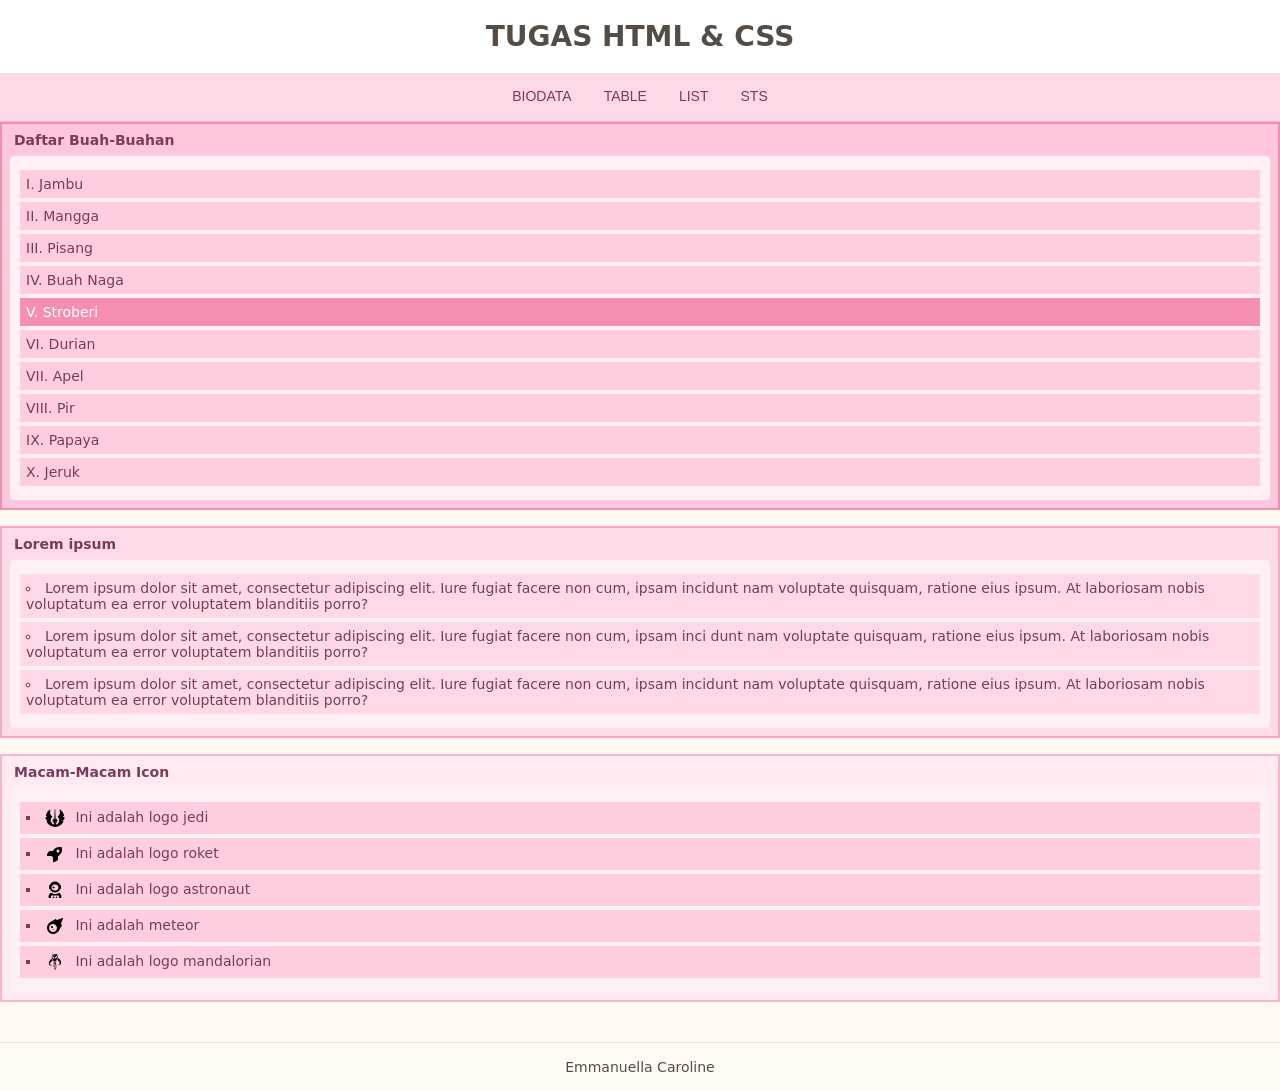
<file: list.html>
<!DOCTYPE html>
<html lang="id">
    <head>
        <title>Layout Website</title>
        <link rel="stylesheet" href="list.css">
    </head>
    <body>
        <!--Membuat Header-->
        <div class="header">
            <h1>TUGAS HTML & CSS</h1>
        </div>
        <!--Membuat Menu-->
        <div class="topnav">
                <a href="index.html">BIODATA</a>
                <a href="table.html">TABLE</a>
                <a href="list.html">LIST</a>
                <a href="sts.html">STS</a>
        </div>

   <!--Membuat Content List-->
   <main class="content">
   <section class="list-section">
   <h4>Daftar Buah-Buahan</h4>
    <ol class="buah">
       <li>Jambu</li>
       <li>Mangga</li>
       <li>Pisang</li>
       <li>Buah Naga</li>
       <li class="stroberi">Stroberi</li>
       <li>Durian</li>
       <li>Apel</li>
       <li>Pir</li>
       <li>Papaya</li>
       <li>Jeruk</li>
   </ol>
   </section>

   <section class="list-section">
   <h4>Lorem ipsum</h4>
    <ul class="lorem">
        <li>Lorem ipsum dolor sit amet, consectetur adipiscing elit. Iure fugiat facere non cum, ipsam incidunt nam voluptate quisquam, ratione eius ipsum. At laboriosam nobis voluptatum ea error voluptatem blanditiis porro?</li>
        <li>Lorem ipsum dolor sit amet, consectetur adipiscing elit. Iure fugiat facere non cum, ipsam inci dunt nam voluptate quisquam, ratione eius ipsum. At laboriosam nobis voluptatum ea error voluptatem blanditiis porro?</li>
        <li>Lorem ipsum dolor sit amet, consectetur adipiscing elit. Iure fugiat facere non cum, ipsam incidunt nam voluptate quisquam, ratione eius ipsum. At laboriosam nobis voluptatum ea error voluptatem blanditiis porro?</li>
   </ul>
   </section>

   <section class="list-section">
   <h4>Macam-Macam Icon</h4>
    <ul class="icon">
        <li>
            <svg xmlns="http://www.w3.org/2000/svg" viewBox="0 0 576 512" ><!--!Font Awesome Free v5.15.4 by @fontawesome - https://fontawesome.com License - https://fontawesome.com/license/free Copyright 2026 Fonticons, Inc.--><path d="M535.95308,352c-42.64069,94.17188-137.64086,160-247.9848,160q-6.39844,0-12.84377-.29688C171.15558,506.9375,81.26481,442.23438,40.01474,352H79.93668L21.3272,293.40625a264.82522,264.82522,0,0,1-5.10938-39.42187,273.6653,273.6653,0,0,1,.5-29.98438H63.93665L22.546,182.625A269.79782,269.79782,0,0,1,130.51489,20.54688a16.06393,16.06393,0,0,1,9.28127-3,16.36332,16.36332,0,0,1,13.5,7.25,16.02739,16.02739,0,0,1,1.625,15.09374,138.387,138.387,0,0,0-9.84376,51.26563c0,45.10937,21.04691,86.57813,57.71884,113.73437a16.29989,16.29989,0,0,1,1.20313,25.39063c-26.54692,23.98437-41.17194,56.5-41.17194,91.57813,0,60.03124,42.95319,110.28124,99.89079,121.92187l2.5-65.26563L238.062,397a8.33911,8.33911,0,0,1-10-.75,8.025,8.025,0,0,1-1.39063-9.9375l20.125-33.76562-42.06257-8.73438a7.9898,7.9898,0,0,1,0-15.65625l42.06257-8.71875-20.10941-33.73438a7.99122,7.99122,0,0,1,11.35939-10.71874L268.437,295.64062,279.95265,7.67188a7.97138,7.97138,0,0,1,8-7.67188h.04687a8.02064,8.02064,0,0,1,7.95314,7.70312L307.48394,295.625l30.39068-20.67188a8.08327,8.08327,0,0,1,10,.8125,7.99866,7.99866,0,0,1,1.39062,9.90626L329.12461,319.4375l42.07819,8.73438a7.99373,7.99373,0,0,1,0,15.65624l-42.07819,8.71876,20.1094,33.73437a7.97791,7.97791,0,0,1-1.32812,9.92187A8.25739,8.25739,0,0,1,337.87462,397L310.7027,378.53125l2.5,65.34375c48.48446-9.40625,87.57828-48.15625,97.31267-96.5A123.52652,123.52652,0,0,0,371.9528,230.29688a16.30634,16.30634,0,0,1,1.20313-25.42188c36.65631-27.17188,57.6876-68.60938,57.6876-113.73438a138.01689,138.01689,0,0,0-9.85939-51.3125,15.98132,15.98132,0,0,1,1.60937-15.09374,16.36914,16.36914,0,0,1,13.5-7.23438,16.02453,16.02453,0,0,1,9.25,2.98438A271.26947,271.26947,0,0,1,553.25,182.76562L511.99992,224h46.9532C559.3125,229.76562,560,235.45312,560,241.26562a270.092,270.092,0,0,1-5.125,51.85938L495.98427,352Z"/></svg> Ini adalah logo jedi
        </li>
        <li>
            <svg xmlns="http://www.w3.org/2000/svg" viewBox="0 0 640 640"><!--!Font Awesome Free v7.3.1 by @fontawesome - https://fontawesome.com License - https://fontawesome.com/license/free Copyright 2026 Fonticons, Inc.--><path d="M192 384L88.5 384C63.6 384 48.3 356.9 61.1 335.5L114 247.3C122.7 232.8 138.3 224 155.2 224L250.2 224C326.3 95.1 439.8 88.6 515.7 99.7C528.5 101.6 538.5 111.6 540.3 124.3C551.4 200.2 544.9 313.7 416 389.8L416 484.8C416 501.7 407.2 517.3 392.7 526L304.5 578.9C283.2 591.7 256 576.3 256 551.5L256 448C256 412.7 227.3 384 192 384L191.9 384zM464 224C464 197.5 442.5 176 416 176C389.5 176 368 197.5 368 224C368 250.5 389.5 272 416 272C442.5 272 464 250.5 464 224z"/></svg> Ini adalah logo roket

        </li>
        <li>
            <svg xmlns="http://www.w3.org/2000/svg" viewBox="0 0 640 640"><!--!Font Awesome Pro v7.3.1 by @fontawesome - https://fontawesome.com License - https://fontawesome.com/license (Commercial License) Copyright 2026 Fonticons, Inc.--><path d="M320 400C394.6 400 458.4 353.6 484 288L488 288C501.3 288 512 277.3 512 264L512 184C512 170.7 501.3 160 488 160L484 160C458.4 94.4 394.6 48 320 48C245.4 48 181.6 94.4 156 160L152 160C138.7 160 128 170.7 128 184L128 264C128 277.3 138.7 288 152 288L156 288C181.6 353.6 245.4 400 320 400zM304 144L336 144C389 144 432 187 432 240C432 293 389 336 336 336L304 336C251 336 208 293 208 240C208 187 251 144 304 144zM112 548.6C112 563.7 124.3 576 139.4 576L192 576L192 528C192 510.3 206.3 496 224 496L416 496C433.7 496 448 510.3 448 528L448 576L500.6 576C515.7 576 528 563.7 528 548.6C528 488.8 496.1 436.4 448.4 407.6C412 433.1 367.8 448 320 448C272.2 448 228 433.1 191.6 407.6C143.9 436.4 112 488.8 112 548.6zM279.3 205.5C278.4 202.2 275.4 200 272 200C268.6 200 265.6 202.2 264.7 205.5L258.7 226.7L237.5 232.7C234.2 233.6 232 236.6 232 240C232 243.4 234.2 246.4 237.5 247.3L258.7 253.3L264.7 274.5C265.6 277.8 268.6 280 272 280C275.4 280 278.4 277.8 279.3 274.5L285.3 253.3L306.5 247.3C309.8 246.4 312 243.4 312 240C312 236.6 309.8 233.6 306.5 232.7L285.3 226.7L279.3 205.5zM248 552L248 576L296 576L296 552C296 538.7 285.3 528 272 528C258.7 528 248 538.7 248 552zM368 528C354.7 528 344 538.7 344 552L344 576L392 576L392 552C392 538.7 381.3 528 368 528z"/></svg> Ini adalah logo astronaut
        </li>
        <li>
            <svg xmlns="http://www.w3.org/2000/svg" viewBox="0 0 640 640"><!--!Font Awesome Free v7.3.1 by @fontawesome - https://fontawesome.com License - https://fontawesome.com/license/free Copyright 2026 Fonticons, Inc.--><path d="M557.7 64.9L363.5 139.6L365.8 110.3C366.8 97.5 353 88.8 341.8 95.2L165.3 197.4C102.6 233.7 64 300.6 64 373C64 485.1 154.9 576 267 576C339.4 576 406.3 537.4 442.6 474.7L544.8 298.3C551.3 287.2 542.6 273.3 529.7 274.3L500.4 276.6L575.1 82.4C575.7 80.9 576 79.2 576 77.6C576 70.1 570 64.1 562.5 64.1C560.8 64.1 559.2 64.4 557.7 65zM256 256C326.7 256 384 313.3 384 384C384 454.7 326.7 512 256 512C185.3 512 128 454.7 128 384C128 313.3 185.3 256 256 256zM256 352C256 334.3 241.7 320 224 320C206.3 320 192 334.3 192 352C192 369.7 206.3 384 224 384C241.7 384 256 369.7 256 352zM272 448C280.8 448 288 440.8 288 432C288 423.2 280.8 416 272 416C263.2 416 256 423.2 256 432C256 440.8 263.2 448 272 448z"/></svg> Ini adalah meteor
        </li>
        <li>
            <svg xmlns="http://www.w3.org/2000/svg" viewBox="0 0 640 640"><!--!Font Awesome Free v7.3.1 by @fontawesome - https://fontawesome.com License - https://fontawesome.com/license/free Copyright 2026 Fonticons, Inc.--><path d="M328.6 575.9C327.6 572.6 326.9 560.1 327.2 551.3C327.8 535.4 328.2 526.6 328.6 522.5C329.2 516.3 331.5 501.8 331.9 501.1C332.5 500.1 332.3 473.2 331.7 468C331.4 465.4 331.1 456.1 331 447.3C330.9 430.8 330.5 427.2 328.3 422.5C327.2 420.2 327.1 418.7 327.3 411.1C327.5 406.9 327.4 402.6 327 398.4C325 385.4 323.5 370.7 323.8 364.5C324.1 358.3 324.2 357.4 325.9 354.8C329 350.1 332.4 340.8 334.5 331.5C336.8 321.6 338.4 314.3 339.1 310.8C340.2 305.7 341.7 300.7 343.5 295.7C345.8 289.5 346 280.3 343.9 280.3C343.6 280.3 342.5 281.5 341.5 283C340.5 284.5 336.7 287.8 333.2 290.4C324.8 296.5 321.5 299.8 320.5 303C319.5 306.2 319.5 310.2 320.3 310.8C320.6 311 321.6 313.2 322.4 315.7C324 320.7 324.3 326 323.1 331.1C322.7 332.9 322.1 336.6 321.6 339.3C321.1 342 320.6 345.8 320.3 347.5C320.1 349 319.6 350.5 318.8 351.8C317.8 352.8 317.7 352.7 316.7 351.3C316 349.8 315.5 348.2 315.3 346.6C315.1 344.9 313.7 339.5 312.2 334.7C308.9 323.8 308.7 318.5 311.2 313.7C312 312.3 312.6 310.7 312.9 309.1C312.9 306.7 310.7 303.8 305.5 299.2C298.5 293 296.9 291.3 295.3 287.9C293.6 284.3 292.2 283.8 290.8 286.4C289 289.4 288.2 295.5 287.8 308.4L287.5 320.6L289.5 322.8C292.7 326.5 301.6 339.3 303.3 342.6C306.7 349.3 307.6 354.3 307.7 366.2C307.8 378.1 308.7 389 309.7 390.9C310.1 391.6 310.2 392.3 310 392.4C309.8 392.5 310.4 394.5 311.3 396.7C312.3 399.6 313 402.6 313.4 405.7C313.8 409.2 314.3 412.7 315.1 416.1C317.3 425.7 317.9 430.2 317.5 436.2C317.3 439.5 317 447.3 316.8 453.5C315.5 495.3 315 511.5 314.8 514.7C314.7 516.7 314.4 526.2 314.2 535.8C313.8 552.1 312.9 563.2 311.8 564.4C311.2 565.1 303.7 559.5 299.3 554.9C295.5 551 295.3 550.1 296.5 545C297.2 542 298.8 526.7 299.8 512.4C300.2 507.6 300.6 501.9 300.8 499.7C301.6 490.3 302.5 479.4 303.4 464.9C304 456.4 304.7 448.5 305.1 447.2C305.5 445.9 306 437.3 306.2 428.1L306.6 411.3L304.3 407C302.6 403.7 299.4 400.1 291.1 391.7C285.1 385.6 279.3 379.4 278.2 377.9L276.2 375.1L277 364.2C278.1 348.5 278.1 315.6 277 305.1L276.1 296.4L272.8 291.9C266.9 283.8 267 284.2 266.6 258.6C266.5 252.5 266.2 247.1 266 246.5C265.2 244.6 263 243.8 257.5 243.5C248.6 242.9 246.5 241.6 233.7 228.9C227.5 222.9 221.4 216.9 219.9 215.7C217.1 213.3 217.1 213.7 219.3 206.1L220.7 201.5L219 198.5C218.2 197.1 217.4 195.7 216.4 194.4C215.1 192.9 210.9 183.5 210.4 180.9C210.2 180.2 210.2 179.5 210.3 178.8C210.4 178.1 210.8 177.5 211.2 177C213.4 174.1 214.6 171.3 215.7 166.3C218 155.1 223.4 140.2 226.3 137.1C229.5 133.6 234 136.1 235.7 142.1C237 146.9 237.1 151.9 235.8 160.7C235.3 164.4 234.9 168.1 234.8 171.8C234.8 175.8 235 176.5 237.1 179.2C240.4 183.6 244.8 186.6 252.3 189.7C254 190.4 255.6 191.4 257 192.5C268.2 203.2 275.6 208.7 279.9 209.4C285.1 210.2 287.9 213.9 289.9 222.8C291.2 228.5 293.9 233.9 295.4 233.9C296.6 233.7 297.7 233.2 298.7 232.5C300.7 231.3 300.9 230.8 300.9 228.3C300.6 222.3 300 216.4 298.9 210.5C298.5 208.8 298.1 206.4 298 205.1C297.9 203.8 297.4 201.3 297 199.4C294.4 188.2 293.4 183.9 292.9 183.4C291.3 181.4 288.8 173.2 288 167.5C286.4 156.4 284 153.3 275.1 150.1C270.2 148.3 265.7 145.6 261.8 142.2C260.6 141.2 257.8 139 255.4 137.1C253 135.2 251 133.6 250.8 133.3C250 132.6 249.1 131.9 248.1 131.3C241.9 127.1 239.3 124.3 236.8 119.3L234.4 114.3C234.3 105.6 234.1 97 234 88.3L240.9 81.7C244.9 77.9 249.4 74.3 251.5 73.3C254.8 71.6 255.9 71.4 262.9 71.3C271.4 71.1 273 71.3 274.6 72.9C276.2 74.5 276 79.3 274.3 81.4C273.7 82.1 273.2 82.9 273 83.7C273 84.3 270.4 88.6 267.6 92.7C266.5 94.9 265.7 97.2 265.2 99.5C285.6 112.9 286.8 103.3 279.3 128.5L290.7 131C293.8 122.3 297.2 113.7 299.3 104.8C299.6 97.2 287.3 100.6 283.9 96.1C281.6 90.2 287 81.9 290 76.9C291.6 74.6 296.6 72.2 298.8 72.8C299.7 73 303 72.4 306.2 71.5C308.7 70.7 311.2 70.2 313.7 69.8C315.7 69.6 317.8 69.1 319.7 68.5C323.4 67.4 324.2 67.3 326 68.1C327.9 68.7 329.8 69.2 331.8 69.5C333.9 69.8 335.9 70.4 337.8 71.4C339.4 72.3 341.1 73.1 342.8 73.6C345.3 74.3 345.8 74.2 349.8 71.9L354 69.4L364.7 69C375.1 68.6 375.5 68.5 380 66.3L384.5 64L387 65.4C388.8 66.4 390.1 68.1 391.9 71.4C394.3 75.9 394.3 76 393.3 78.8C392.4 81.2 392.4 82.1 393.2 85.2C393.7 87.2 394.4 89.2 395.3 91.1C395.9 92.4 396.4 93.7 396.6 95.1C396.9 99.4 396.6 100.4 394.2 102C392 103.5 387.2 109.9 387.2 111.3C387 112.3 386.6 113.3 386.1 114.3C381.1 125.8 379.3 127.9 371.8 131.3C362.6 135.5 359.5 136.5 355.6 136.5C352.5 136.5 351.6 136.7 351.1 137.8C349.9 139.2 348.6 140.5 347 141.5C345.2 142.7 343.7 144.4 342.6 146.3C342.1 147.5 341.2 148.5 340.1 149.2C339.2 149.6 338.3 150.2 337.6 150.9C335.4 152.8 333 154.6 330.6 156.3C327.3 158.6 323.7 161.3 322.7 162.3C322 163 321.2 163.6 320.3 164C319.5 164.4 318.7 164.9 318.2 165.6C316.9 167 316.7 167.7 317.1 170.2C317.4 172.2 317.9 174.2 318.5 176.1C319.8 179.9 319.8 184 318.5 186.7C317.2 189.4 317.6 193.4 319.9 196.3C321.9 198.9 322.1 200.9 320.6 205.1C319.8 208 319.5 211 319.5 214C319.5 218.9 319.7 220.3 321 222.4C322.3 224.5 322.8 224.9 324.2 224.7C326.2 224.5 326.5 223.6 328.9 212.6C331.1 202.6 332.6 200.7 342.7 195.5C345.6 194 350.2 191.5 352.7 190.1C355.2 188.7 359.5 186.4 362.1 185.2C368 182.6 373.3 178.6 377.3 173.5C384.4 164.7 387.3 157.3 390.1 140.2C390.5 137.4 391.4 134.8 393 132.5C394.4 130.3 395.4 127.8 395.9 125.2C396.9 119.9 398.8 116.1 401.5 113.7C406.2 109.5 407.5 112.6 406.1 124.6C405.6 128.5 405 134.9 404.7 139L404.1 146.4C407.1 149.1 410 151.9 413 154.6L413.1 163C413.2 167.6 413.6 172.5 414 173.9L414.8 176.4L408.4 182.7C399.9 191 395.5 196.6 391.6 204.3C389.8 207.8 387.9 211.4 387.2 212.3C385 215.4 380.7 225.3 378.4 232.6L376.1 239.8L369.1 246.3C365.3 249.9 361.1 253.5 359.9 254.5C356.9 256.8 355.6 259.6 355.6 264.5C355.5 267 356 269.5 357.2 271.8C358 273.4 358.7 275 359.3 276.6C359.6 277.6 360.2 278.6 360.9 279.5C362.3 281.1 362.8 295.6 361.7 302.7C361 307.2 358.1 314.7 357 314.7C355.2 314.7 352.9 324 351.9 335.4C351.7 337.4 351.3 341.3 350.9 344.1C350.5 346.9 349.9 354.1 349.5 360.1C348.7 372.3 349.3 378.9 351.5 383.3C354.9 390 352 396 340.5 406.1L336.5 409.6L336.6 414.8C336.7 417.8 337 420.8 337.7 423.7C342.3 439.7 342.4 440.6 342.1 460.8C341.6 487.2 341.8 501.1 342.7 505C343.2 507.3 343.6 509.6 343.8 512C344 514 344.5 517.3 344.9 519.4C345.4 521.7 345.7 530.4 345.7 542.1L345.7 561.2L343.9 563.8C341.2 567.7 328.8 577.3 328.4 576.1L328.5 576.1zM358.1 530.8C357.9 530.5 357.8 523.9 357.8 516.2C357.8 502.1 356.9 488.7 355.5 481.8C355.1 479.8 354.7 472.1 354.6 464.7C354.4 452.8 353.2 440.3 352 438.3C351.3 437.2 349 420.6 349 417C349 412.8 350 411 354.3 407.9C358.6 404.8 359.2 404.8 359.8 407.2C360.1 408.3 361.2 412.8 362.4 417.2C366.3 432.3 366.5 433.5 366.4 438.9C366.3 444.7 366.3 445 364.7 456.6C363.7 463.7 363.5 469 363.7 485C363.9 504.4 363.1 520.7 361.7 526.3C361 529.1 358.9 531.8 358.3 530.7L358.2 530.7zM287.1 493.2C286.3 489.6 285.8 486 285.4 482.4C285 478.8 284.4 475.2 283.7 471.6C283.2 469.5 282.8 467.3 282.7 465.1C282.4 461.9 281.8 457.6 281.4 455.6C280.4 450.8 278.1 436.2 278 434.5C278 433.8 277.7 430.5 277.3 427.1C276.6 420.9 276.5 399.4 277.1 398.8C278.1 397.8 283.7 401.6 288.4 406.2L293.7 411.5L293.3 418C293.1 421.6 292.7 428.2 292.5 432.8C292 446.1 291.8 441.5 290.9 461.2C290.1 478.6 289 492.5 288.3 493.2C288.2 493.3 288.1 493.3 288.1 493.4C288.1 493.5 287.9 493.4 287.8 493.4C287.7 493.4 287.6 493.4 287.5 493.3C287.4 493.2 287.4 493.2 287.3 493.1L287.3 493.1zM200 226.6C221.1 239.4 217.8 240.8 228.5 244.3C241.5 248.6 247.4 251.4 251.7 261.2C208 297.3 182.7 319.1 175 332.1C144 384.1 169 433.7 237.8 419.3C223.6 448.5 159.8 447.9 139.1 414.4C114.4 374.4 117 296.1 200.1 226.7L200.1 226.7zM410.8 405.6C467.5 412.5 493.1 367.9 457.3 316.4C457.3 316.4 430.4 287.1 393 248.4C396 232.9 402.5 216.3 423.6 194.6C512.8 258.1 515.6 336.2 516.1 344C520.4 414.6 437.4 435.2 410.8 405.7L410.8 405.7z"/></svg> Ini adalah logo mandalorian
        </li>
    </ul>
   </section>
   </main>

   <!--Membuat Footer-->
   <footer class="footer">
       <p>Emmanuella Caroline</p>
   </footer>

    </body>
</html>
</file>
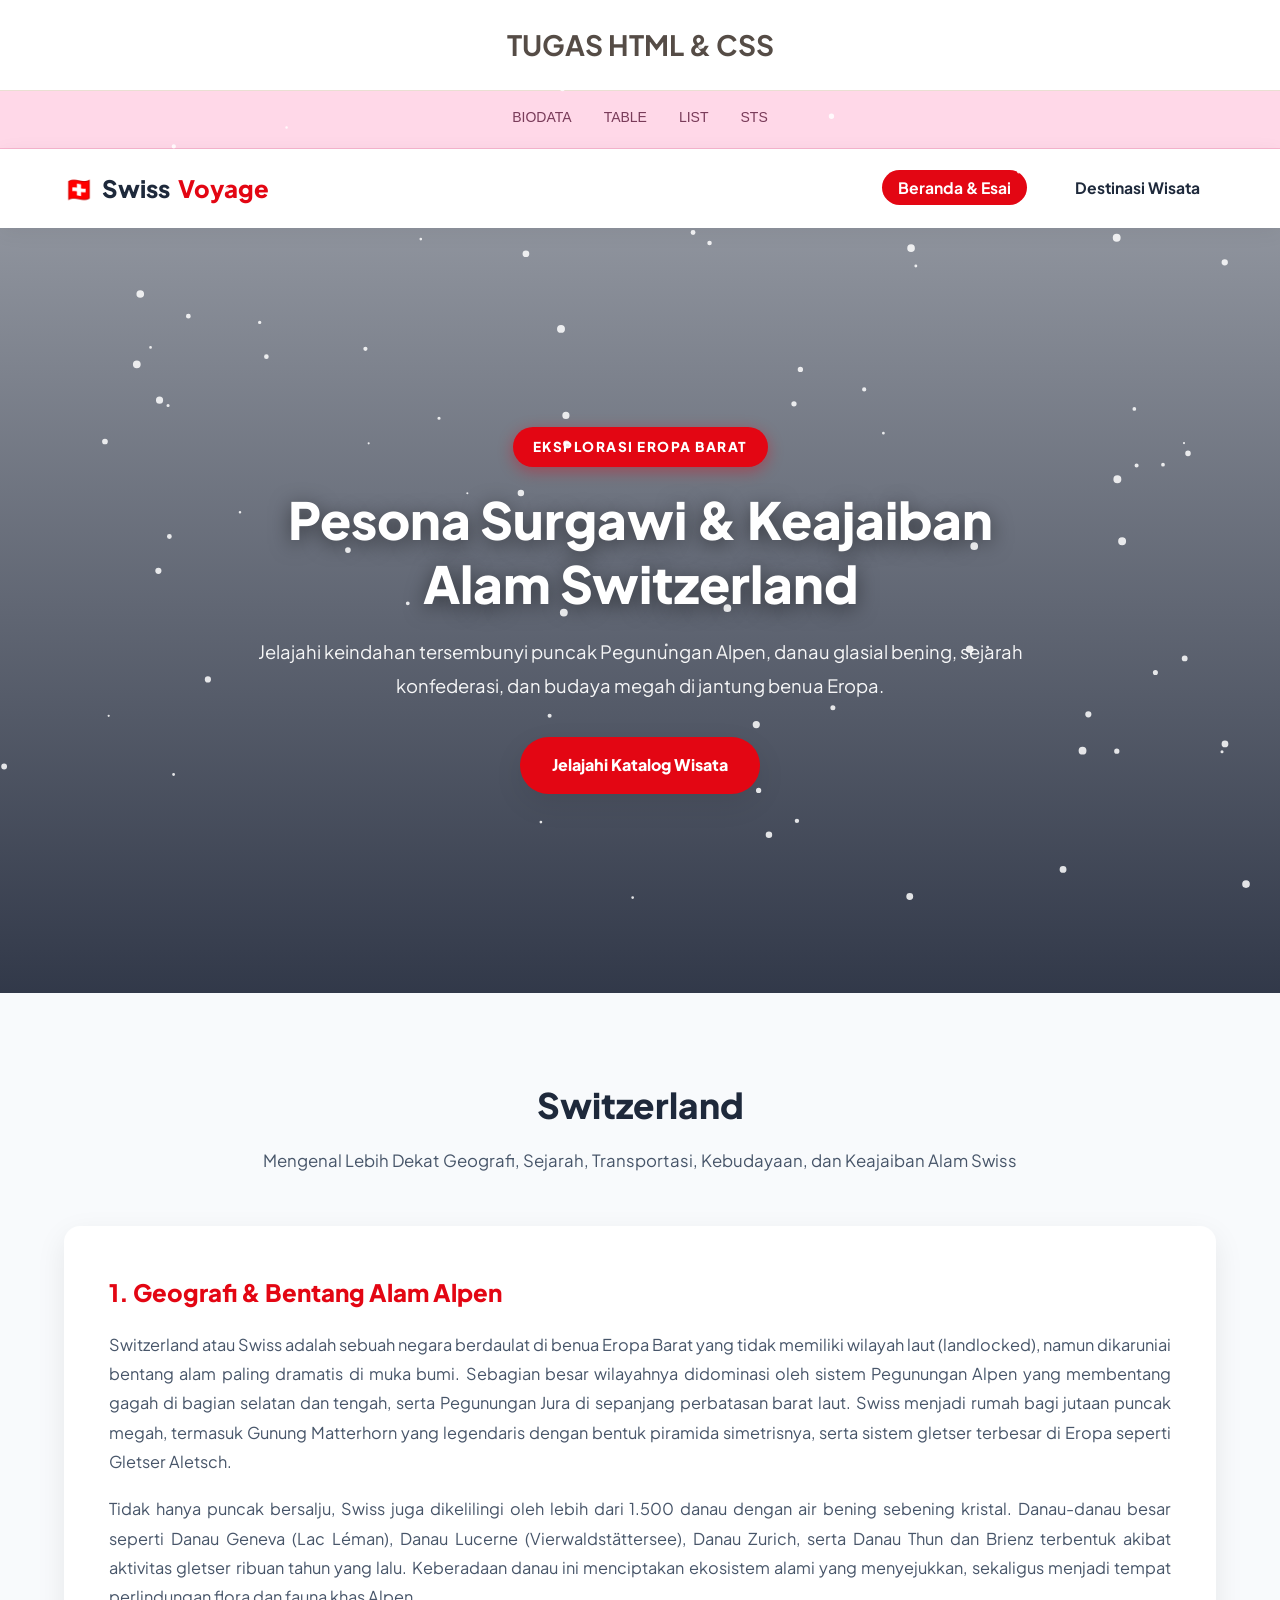
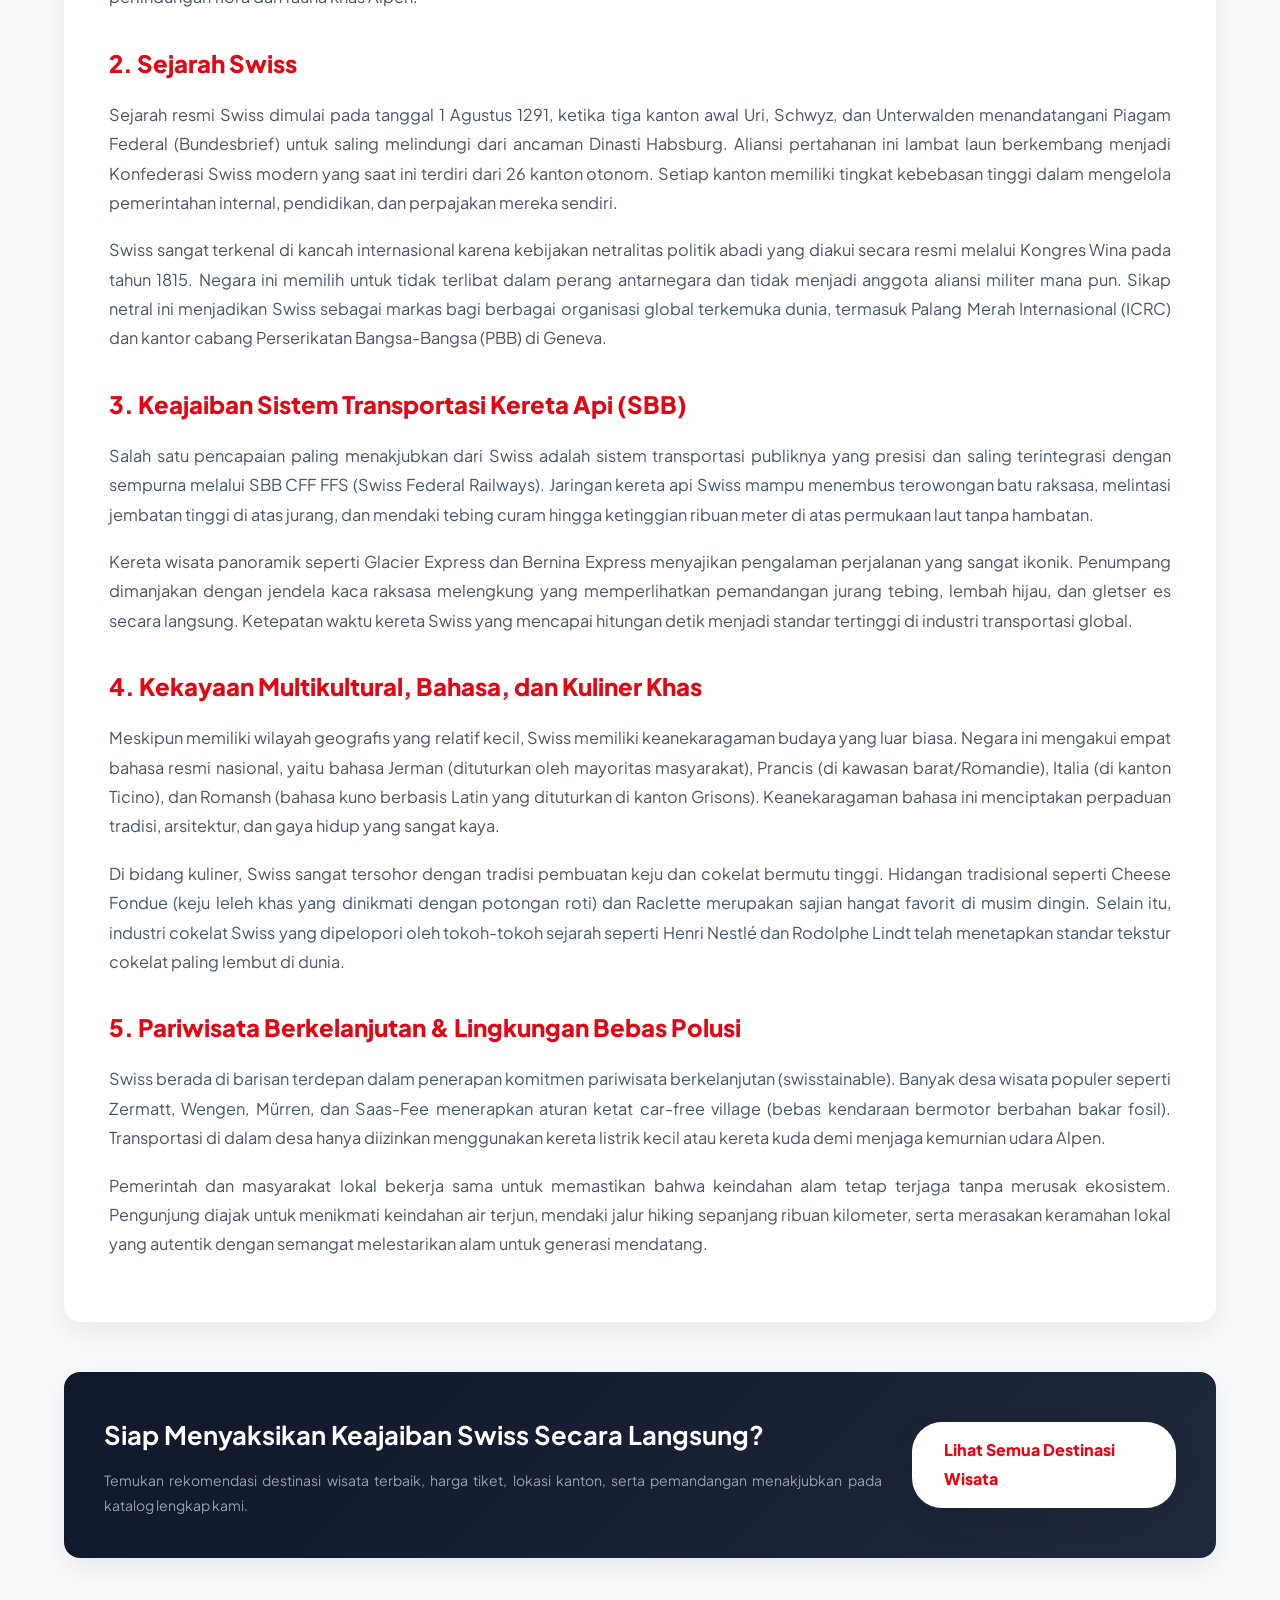
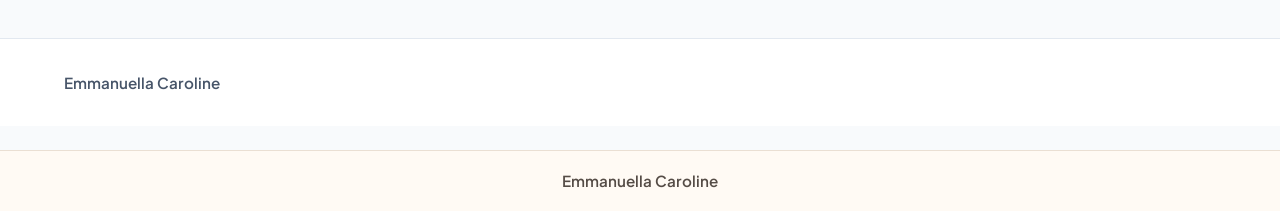
<file: sts.html>
<!DOCTYPE html>
<html lang="en">
    <link rel="stylesheet" href="sts.css">
        <meta charset="UTF-8">
    <meta name="viewport" content="width=device-width, initial-scale=1.0">
    <title>SwissVoyage - Pesona & Eksplorasi Switzerland</title>
    <link href="https://fonts.googleapis.com/css2?family=Plus+Jakarta+Sans:wght@400;600;700;800&display=swap" rel="stylesheet">
</head>
    <body>
        <!--Membuat Header-->
        <div class="header">
            <h1>TUGAS HTML & CSS</h1>
        </div>
        <!--Membuat Menu-->
        <div class="topnav">
                <a href="index.html">BIODATA</a>
                <a href="table.html">TABLE</a>
                <a href="list.html">LIST</a>
                <a href="sts.html">STS</a>
        </div>
    <body>
<body>

    <canvas id="snowCanvas"></canvas>

    <nav class="navbar">
        <div class="nav-container">
            <a href="index.html" class="logo">
                <span class="flag">🇨🇭</span> Swiss<span>Voyage</span>
            </a>
            <ul class="nav-links">
                <li><a href="sts_92_12.html" class="active">Beranda & Esai</a></li>
                <li><a href="destinasi.html">Destinasi Wisata</a></li>
            </ul>
        </div>
    </nav>

    <header class="hero">
        <div class="hero-overlay"></div>
        <div class="hero-content">
            <span class="badge">Eksplorasi Eropa Barat</span>
            <h1>Pesona Surgawi & Keajaiban Alam Switzerland</h1>
            <p>Jelajahi keindahan tersembunyi puncak Pegunungan Alpen, danau glasial bening, sejarah konfederasi, dan budaya megah di jantung benua Eropa.</p>
            <div class="hero-buttons">
                <a href="destinasi.html" class="btn btn-primary">Jelajahi Katalog Wisata</a>
            </div>
        </div>
    </header>

    <section class="section essay-section">
        <div class="container">
            <div class="section-title">
                <h2>Switzerland</h2>
                <p>Mengenal Lebih Dekat Geografi, Sejarah, Transportasi, Kebudayaan, dan Keajaiban Alam Swiss</p>
            </div>

            <article class="essay-card">
                <h3>1. Geografi & Bentang Alam Alpen</h3>
                <p>Switzerland atau Swiss adalah sebuah negara berdaulat di benua Eropa Barat yang tidak memiliki wilayah laut (landlocked), namun dikaruniai bentang alam paling dramatis di muka bumi. Sebagian besar wilayahnya didominasi oleh sistem Pegunungan Alpen yang membentang gagah di bagian selatan dan tengah, serta Pegunungan Jura di sepanjang perbatasan barat laut. Swiss menjadi rumah bagi jutaan puncak megah, termasuk Gunung Matterhorn yang legendaris dengan bentuk piramida simetrisnya, serta sistem gletser terbesar di Eropa seperti Gletser Aletsch.</p>
                <p>Tidak hanya puncak bersalju, Swiss juga dikelilingi oleh lebih dari 1.500 danau dengan air bening sebening kristal. Danau-danau besar seperti Danau Geneva (Lac Léman), Danau Lucerne (Vierwaldstättersee), Danau Zurich, serta Danau Thun dan Brienz terbentuk akibat aktivitas gletser ribuan tahun yang lalu. Keberadaan danau ini menciptakan ekosistem alami yang menyejukkan, sekaligus menjadi tempat perlindungan flora dan fauna khas Alpen.</p>

                <h3>2. Sejarah Swiss</h3>
                <p>Sejarah resmi Swiss dimulai pada tanggal 1 Agustus 1291, ketika tiga kanton awal Uri, Schwyz, dan Unterwalden menandatangani Piagam Federal (Bundesbrief) untuk saling melindungi dari ancaman Dinasti Habsburg. Aliansi pertahanan ini lambat laun berkembang menjadi Konfederasi Swiss modern yang saat ini terdiri dari 26 kanton otonom. Setiap kanton memiliki tingkat kebebasan tinggi dalam mengelola pemerintahan internal, pendidikan, dan perpajakan mereka sendiri.</p>
                <p>Swiss sangat terkenal di kancah internasional karena kebijakan netralitas politik abadi yang diakui secara resmi melalui Kongres Wina pada tahun 1815. Negara ini memilih untuk tidak terlibat dalam perang antarnegara dan tidak menjadi anggota aliansi militer mana pun. Sikap netral ini menjadikan Swiss sebagai markas bagi berbagai organisasi global terkemuka dunia, termasuk Palang Merah Internasional (ICRC) dan kantor cabang Perserikatan Bangsa-Bangsa (PBB) di Geneva.</p>

                <h3>3. Keajaiban Sistem Transportasi Kereta Api (SBB)</h3>
                <p>Salah satu pencapaian paling menakjubkan dari Swiss adalah sistem transportasi publiknya yang presisi dan saling terintegrasi dengan sempurna melalui SBB CFF FFS (Swiss Federal Railways). Jaringan kereta api Swiss mampu menembus terowongan batu raksasa, melintasi jembatan tinggi di atas jurang, dan mendaki tebing curam hingga ketinggian ribuan meter di atas permukaan laut tanpa hambatan.</p>
                <p>Kereta wisata panoramik seperti Glacier Express dan Bernina Express menyajikan pengalaman perjalanan yang sangat ikonik. Penumpang dimanjakan dengan jendela kaca raksasa melengkung yang memperlihatkan pemandangan jurang tebing, lembah hijau, dan gletser es secara langsung. Ketepatan waktu kereta Swiss yang mencapai hitungan detik menjadi standar tertinggi di industri transportasi global.</p>

                <h3>4. Kekayaan Multikultural, Bahasa, dan Kuliner Khas</h3>
                <p>Meskipun memiliki wilayah geografis yang relatif kecil, Swiss memiliki keanekaragaman budaya yang luar biasa. Negara ini mengakui empat bahasa resmi nasional, yaitu bahasa Jerman (dituturkan oleh mayoritas masyarakat), Prancis (di kawasan barat/Romandie), Italia (di kanton Ticino), dan Romansh (bahasa kuno berbasis Latin yang dituturkan di kanton Grisons). Keanekaragaman bahasa ini menciptakan perpaduan tradisi, arsitektur, dan gaya hidup yang sangat kaya.</p>
                <p>Di bidang kuliner, Swiss sangat tersohor dengan tradisi pembuatan keju dan cokelat bermutu tinggi. Hidangan tradisional seperti Cheese Fondue (keju leleh khas yang dinikmati dengan potongan roti) dan Raclette merupakan sajian hangat favorit di musim dingin. Selain itu, industri cokelat Swiss yang dipelopori oleh tokoh-tokoh sejarah seperti Henri Nestlé dan Rodolphe Lindt telah menetapkan standar tekstur cokelat paling lembut di dunia.</p>

                <h3>5. Pariwisata Berkelanjutan & Lingkungan Bebas Polusi</h3>
                <p>Swiss berada di barisan terdepan dalam penerapan komitmen pariwisata berkelanjutan (swisstainable). Banyak desa wisata populer seperti Zermatt, Wengen, Mürren, dan Saas-Fee menerapkan aturan ketat car-free village (bebas kendaraan bermotor berbahan bakar fosil). Transportasi di dalam desa hanya diizinkan menggunakan kereta listrik kecil atau kereta kuda demi menjaga kemurnian udara Alpen.</p>
                <p>Pemerintah dan masyarakat lokal bekerja sama untuk memastikan bahwa keindahan alam tetap terjaga tanpa merusak ekosistem. Pengunjung diajak untuk menikmati keindahan air terjun, mendaki jalur hiking sepanjang ribuan kilometer, serta merasakan keramahan lokal yang autentik dengan semangat melestarikan alam untuk generasi mendatang.</p>
            </article>

            <div class="featured-banner">
                <div class="banner-text">
                    <h3>Siap Menyaksikan Keajaiban Swiss Secara Langsung?</h3>
                    <p>Temukan rekomendasi destinasi wisata terbaik, harga tiket, lokasi kanton, serta pemandangan menakjubkan pada katalog lengkap kami.</p>
                </div>
                <a href="destinasi.html" class="btn btn-secondary">Lihat Semua Destinasi Wisata</a>
            </div>
        </div>
    </section>

    <footer>
        <div class="container footer-content">
            <p>Emmanuella Caroline</p>
        </div>
    </footer>

    <script>
        const canvas = document.getElementById('snowCanvas');
        const ctx = canvas.getContext('2d');
        let width = canvas.width = window.innerWidth;
        let height = canvas.height = window.innerHeight;

        window.addEventListener('resize', () => {
            width = canvas.width = window.innerWidth;
            height = canvas.height = window.innerHeight;
        });

        const flakes = Array.from({ length: 90 }, () => ({
            x: Math.random() * width,
            y: Math.random() * height,
            r: Math.random() * 3 + 1,
            d: Math.random() * 1 + 0.5
        }));

        function drawFlakes() {
            ctx.clearRect(0, 0, width, height);
            ctx.fillStyle = 'rgba(255, 255, 255, 0.85)';
            ctx.beginPath();
            for (let f of flakes) {
                ctx.moveTo(f.x, f.y);
                ctx.arc(f.x, f.y, f.r, 0, Math.PI * 2);
            }
            ctx.fill();
            moveFlakes();
        }

        function moveFlakes() {
            for (let f of flakes) {
                f.y += f.d * f.d + 1;
                f.x += Math.sin(f.y / 25);
                if (f.y > height) {
                    f.y = -10;
                    f.x = Math.random() * width;
                }
            }
        }

        setInterval(drawFlakes, 25);
    </script>
</body>
    <!--Membuat Footer-->
        <footer class="footer">
            <p>Emmanuella Caroline</p>
        </footer>
</body>
</html>
</file>
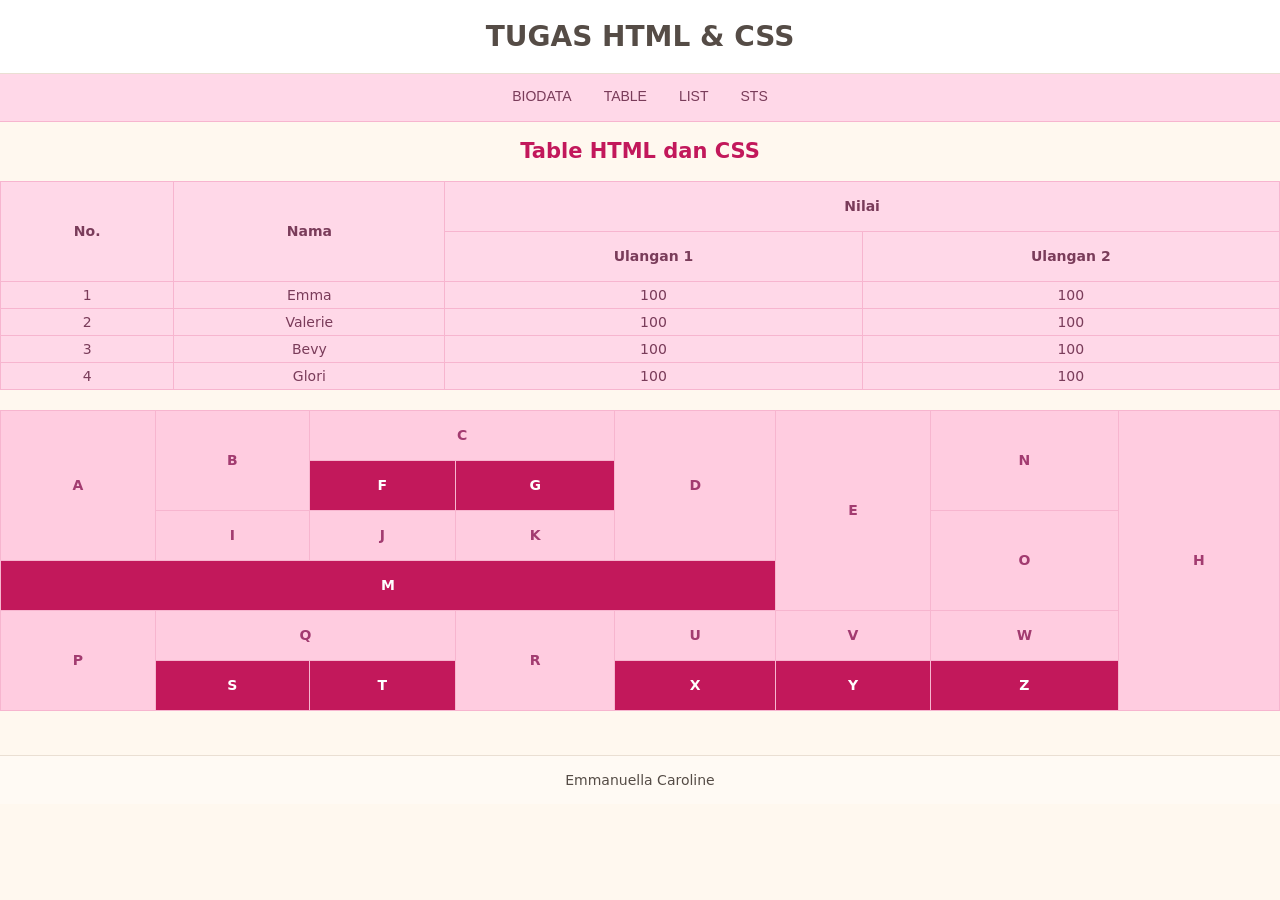
<file: table.html>
<!DOCTYPE html>
<html>
    <head>
        <title>Table HTML and CSS</title>
        <link rel="stylesheet" href="table.css">
    </head>
    <body>
        <!--Membuat Header-->
        <div class="header">
            <h1>TUGAS HTML & CSS</h1>
        </div>
        <!--Membuat Menu-->
        <div class="topnav">
                <a href="index.html">BIODATA</a>
                <a href="table.html">TABLE</a>
                <a href="list.html">LIST</a>
                <a href="sts.html">STS</a>
        </div>
    <body>
        <h2>Table HTML dan CSS</h2>
        <table>
            <tr>
                <th rowspan="2" class="hover">No.</th>
                <th rowspan="2" class="hover">Nama</th>
                <th rowspan="1" colspan="2" class="hover">Nilai</th>
            </tr>
            <tr>
                <th class="hover">Ulangan 1</th>
                <th class="hover">Ulangan 2</th>
            </tr>
            <tr>
                <td class="hover">1</td>
                <td class="hover">Emma</td>
                <td class="hover">100</td>
                <td class="hover">100</td>
            </tr>
            <tr>
                <td class="hover">2</td>
                <td class="hover">Valerie</td>
                <td class="hover">100</td>
                <td class="hover">100</td>
            </tr>
            <tr>
                <td class="hover">3</td>
                <td class="hover">Bevy</td>
                <td class="hover">100</td>
                <td class="hover">100</td>
            </tr>
            <tr>
                <td class="hover">4</td>
                <td class="hover">Glori</td>
                <td class="hover">100</td>
                <td class="hover">100</td>
            </tr>
        </table>
        <table>
            <tr>
                <th rowspan="3" class="warni"> A </th>
                <th rowspan="2" class="warni"> B </th>
                <th colspan="2" class="warni"> C </th>
                <th rowspan="3" class="warni"> D </th>
                <th rowspan="4" class="warni"> E </th>
                <th rowspan="2" class="warni"> N </th>
                <th rowspan="6" class="warni"> H </th>
            </tr>
            <tr>
                <th rowspan="1" class="warna"> F </th>
                <th class="warna"> G </th>
            </tr>
            <tr>
                <th class="warni"> I </th>
                <th class="warni"> J </th>
                <th class="warni"> K </th>
                <th rowspan="2" class="warni"> O </th>
            </tr>
            <tr>
                <th colspan="5" class="warna"> M </th>
            </tr>
            <tr>
                <th rowspan="2" class="warni"> P </th>
                <th colspan="2" class="warni"> Q </th>
                <th rowspan="2" class="warni"> R </th>
                <th class="warni"> U </th>
                <th class="warni"> V </th>
                <th class="warni"> W </th>
            </tr>
            <tr>
                <th class="warna"> S </th>
                <th class="warna"> T </th>
                <th class="warna"> X </th>
                <th class="warna"> Y </th>
                <th class="warna"> Z </th>
            </tr>
        </table>
         <!--Membuat Footer-->
        <footer class="footer">
            <p>Emmanuella Caroline</p>
        </footer>

    </body>
</html>
</file>
<file: list.css>
* {
    box-sizing: border-box;
}

body {
    margin: 0;
    min-height: 100vh;
    background-color: #fff8ef;
    font-family: system-ui, -apple-system, BlinkMacSystemFont, 'Segoe UI', Roboto, Oxygen, Ubuntu, Cantarell, 'Open Sans', 'Helvetica Neue', sans-serif;
    font-size: 14px;
    display: flex;
    flex-direction: column;
}

.header {
    background-color: white;
    padding: 20px;
    text-align: center;
    color: #554c46;
    border-bottom: 1px solid #eadfd3;
}

.header h1 {
    margin: 0;
}

.topnav {
    overflow: hidden;
    background-color: #ffd8e8;
    border-bottom: 1px solid #f7b5cf;
    display: flex;
    justify-content: center;
    align-items: center;
    flex-wrap: nowrap;
}

.topnav a {
    display: block;
    color: #7a3c5a;
    font-family: 'Comfortaa', sans-serif;
    font-size: 14px;
    text-align: center;
    padding: 14px 16px;
    text-decoration: none;
    border-bottom: 3px solid transparent;
    transition: 0.2s ease;
}

.topnav a:hover {
    background-color: #fff0f6;
    color: #c2185b;
    border-bottom-color: #f48fb1;
}

.content {
   width: 100%;
   margin: 0;
    flex: 1;
}

.list-section {
    margin-bottom: 16px;
   padding: 8px;
}

.list-section:nth-child(1) {
   background-color: #ffc7dd;
   border: 2px solid #f48fb1;
   color: #7a3c5a;
}

.list-section:nth-child(2) {
   background-color: #ffdbe9;
   border: 2px solid #f7a8c4;
   color: #7a3c5a;
}

.list-section:nth-child(3) {
   background-color: #ffeaf2;
   border: 2px solid #f7b5cf;
   color: #7a3c5a;
}

.list-section h4 {
   margin: 0;
   padding: 0 4px 8px;
}

ol.buah {
    list-style-type: upper-roman;
    list-style-position: inside;
}

ul.lorem {
    list-style-type: circle;
    list-style-position: inside;
}

ul.icon {
    list-style-type: square;
    list-style-position: inside;
}

ol.buah,
ul.lorem,
ul.icon {
    margin: 0;
    padding: 10px;
    border-radius: 4px;
}

.buah {
   background-color: #fff0f6;
}

.buah li,
.lorem li,
.icon li {
    margin: 4px 0;
    padding: 6px;
}

.buah li {
   background-color: #ffcce0;
   color: #7a3c5a;
}

.buah li:nth-child(5) {
   background-color: #f48fb1;
   color: white;
}

.lorem {
   background-color: #fff0f6;
}

.lorem li {
   background-color: #ffd8e8;
   color: #7a3c5a;
}

.icon {
   background-color: #fff0f6;
}

.icon li {
   background-color: #ffcce0;
   color: #7a3c5a;
}

.icon svg {
    width: 20px;
    height: 20px;
    margin-right: 6px;
    vertical-align: middle;
}

.footer {
    background-color: #fffaf4;
    padding: 16px;
    margin-top: 24px;
    text-align: center;
    color: #554c46;
    border-top: 1px solid #eadfd3;
    width: 100%;
    display: flex;
    justify-content: center;
    align-items: center;
}

.footer p {
    margin: 0;
}

@media (max-width: 480px) {
    .topnav {
        display: block;
    }

    .topnav a {
        padding: 12px 10px;
        font-size: 13px;
    }

    .content {
        width: 100%;
        margin: 16px 0 0;
    }

    ol.buah,
    ul.lorem,
    ul.icon {
        padding-left: 8px;
    }
}
</file>
<file: sts.css>
* {
    box-sizing: border-box;
}

body {
    margin: 0;
    min-height: 100vh;
    background-color: #fff8ef;
    font-family: 'Comfortaa', system-ui, -apple-system, BlinkMacSystemFont, 'Segoe UI', sans-serif;
    font-size: 14px;
    display: flex;
    flex-direction: column;
}

.footer {
    background-color: #fffaf4;
    padding: 16px;
    margin-top: 24px;
    text-align: center;
    color: #554c46;
    border-top: 1px solid #eadfd3;
    width: 100%;
    display: flex;
    justify-content: center;
    align-items: center;
}

.footer p {
    margin: 0;
}

.header {
    background-color: white;
    padding: 20px;
    text-align: center;
    color: #554c46;
    border-bottom: 1px solid #eadfd3;
}

.header h1 {
    margin: 0;
}

.topnav {
    overflow: hidden;
   background-color: #ffd8e8;
   border-bottom: 1px solid #f7b5cf;
    display: flex;
   justify-content: center;
   align-items: center;
   flex-wrap: nowrap;
}

.topnav a {
    display: block;
   color: #7a3c5a;
   font-family: 'Comfortaa', sans-serif;
   font-size: 14px;
   text-align: center;
   padding: 14px 16px;
   text-decoration: none;
   border-bottom: 3px solid transparent;
   transition: 0.2s ease;
}

.topnav a:hover {
   background-color: #fff0f6;
   color: #c2185b;
   border-bottom-color: #f48fb1;
}

:root {
    --primary-color: #E30613;
    --primary-hover: #ff1e2d;
    --primary-dark: #a6000a;
    --bg-dark: #0f172a;
    --text-dark: #1e293b;
    --text-muted: #475569;
    --bg-light: #f8fafc;
    --white: #ffffff;
    --shadow: 0 10px 30px rgba(0, 0, 0, 0.08);
    --glow-shadow: 0 15px 30px rgba(227, 6, 19, 0.35);
    --radius: 16px;
    --transition: all 0.4s cubic-bezier(0.16, 1, 0.3, 1);
}

* {
    margin: 0;
    padding: 0;
    box-sizing: border-box;
}

body {
    font-family: 'Plus Jakarta Sans', sans-serif;
    color: var(--text-dark);
    background-color: var(--bg-light);
    line-height: 1.8;
    overflow-x: hidden;
}

p {
    text-align: justify;
    text-justify: inter-word;
}

#snowCanvas {
    position: fixed;
    top: 0;
    left: 0;
    width: 100%;
    height: 100%;
    pointer-events: none;
    z-index: 9999;
}

a {
    text-decoration: none;
    color: inherit;
    transition: var(--transition);
}

ul {
    list-style: none;
}

.container {
    max-width: 1200px;
    margin: 0 auto;
    padding: 0 24px;
}

.navbar {
    position: sticky;
    top: 0;
    background-color: rgba(255, 255, 255, 0.92);
    backdrop-filter: blur(12px);
    z-index: 1000;
    box-shadow: 0 4px 20px rgba(0, 0, 0, 0.06);
}

.nav-container {
    max-width: 1200px;
    margin: 0 auto;
    padding: 18px 24px;
    display: flex;
    justify-content: space-between;
    align-items: center;
}

.logo {
    font-size: 1.5rem;
    font-weight: 800;
    color: var(--text-dark);
    display: flex;
    align-items: center;
    gap: 8px;
}

.logo:hover {
    transform: scale(1.05);
    color: var(--primary-color);
}

.logo span {
    color: var(--primary-color);
}

.nav-links {
    display: flex;
    gap: 32px;
}

.nav-links a {
    font-weight: 700;
    font-size: 0.98rem;
    padding: 8px 16px;
    border-radius: 20px;
}

.nav-links a:hover {
    color: var(--primary-color);
    background-color: rgba(227, 6, 19, 0.08);
    transform: scale(1.08);
}

.nav-links a.active {
    color: var(--white);
    background-color: var(--primary-color);
}

.hero {
    position: relative;
    height: 85vh;
    min-height: 550px;
    background: url('https://images.unsplash.com/photo-1530122037265-a5f1f91d3b99?auto=format&fit=crop&w=1800&q=80') center/cover no-repeat fixed;
    display: flex;
    align-items: center;
    justify-content: center;
    text-align: center;
    color: var(--white);
    padding: 0 20px;
}

.hero-overlay {
    position: absolute;
    top: 0;
    left: 0;
    width: 100%;
    height: 100%;
    background: linear-gradient(180deg, rgba(15, 23, 42, 0.45) 0%, rgba(15, 23, 42, 0.85) 100%);
}

.hero-content {
    position: relative;
    z-index: 2;
    max-width: 820px;
}

.badge {
    background-color: var(--primary-color);
    color: var(--white);
    padding: 8px 20px;
    border-radius: 30px;
    font-size: 0.85rem;
    font-weight: 800;
    text-transform: uppercase;
    letter-spacing: 1.5px;
    display: inline-block;
    margin-bottom: 20px;
    box-shadow: 0 4px 15px rgba(227, 6, 19, 0.4);
}

.hero h1 {
    font-size: 3.2rem;
    font-weight: 800;
    line-height: 1.25;
    margin-bottom: 20px;
    text-shadow: 0 4px 20px rgba(0, 0, 0, 0.5);
}

.hero p {
    font-size: 1.15rem;
    opacity: 0.95;
    margin-bottom: 35px;
    text-align: center;
}

.btn {
    display: inline-block;
    padding: 14px 32px;
    border-radius: 30px;
    font-weight: 800;
    font-size: 1rem;
    cursor: pointer;
    box-shadow: var(--shadow);
}

.btn-primary {
    background-color: var(--primary-color);
    color: var(--white);
}

.btn-primary:hover {
    background-color: var(--primary-hover);
    transform: scale(1.08);
    box-shadow: var(--glow-shadow);
}

.btn-secondary {
    background-color: var(--white);
    color: var(--primary-color);
}

.btn-secondary:hover {
    background-color: var(--primary-color);
    color: var(--white);
    transform: scale(1.08);
    box-shadow: var(--glow-shadow);
}

.page-header {
    position: relative;
    background: url('https://images.unsplash.com/photo-1527668752968-14dc70a27c95?auto=format&fit=crop&w=1800&q=80') center/cover no-repeat;
    padding: 90px 0;
    text-align: center;
    color: var(--white);
}

.header-overlay {
    position: absolute;
    top: 0;
    left: 0;
    width: 100%;
    height: 100%;
    background: rgba(15, 23, 42, 0.75);
}

.header-content {
    position: relative;
    z-index: 2;
}

.header-content h1 {
    font-size: 2.8rem;
    font-weight: 800;
    margin-bottom: 12px;
}

.header-content p {
    font-size: 1.1rem;
    opacity: 0.9;
    text-align: center;
}

.section {
    padding: 80px 0;
}

.section-title {
    text-align: center;
    margin-bottom: 50px;
}

.section-title h2 {
    font-size: 2.2rem;
    font-weight: 800;
    color: var(--text-dark);
    margin-bottom: 10px;
}

.section-title p {
    color: var(--text-muted);
    font-size: 1.05rem;
    text-align: center;
}

.essay-card {
    background-color: var(--white);
    padding: 45px;
    border-radius: var(--radius);
    box-shadow: var(--shadow);
    margin-bottom: 50px;
    transition: var(--transition);
}

.essay-card:hover {
    box-shadow: 0 20px 40px rgba(0, 0, 0, 0.1);
}

.essay-card h3 {
    font-size: 1.5rem;
    color: var(--primary-color);
    margin: 30px 0 15px 0;
    font-weight: 800;
}

.essay-card h3:first-child {
    margin-top: 0;
}

.essay-card p {
    color: var(--text-muted);
    font-size: 1.02rem;
    margin-bottom: 18px;
}

.featured-banner {
    background: linear-gradient(135deg, var(--bg-dark) 0%, #1e293b 100%);
    color: var(--white);
    padding: 40px;
    border-radius: var(--radius);
    display: flex;
    justify-content: space-between;
    align-items: center;
    gap: 30px;
    box-shadow: var(--shadow);
}

.featured-banner h3 {
    font-size: 1.6rem;
    margin-bottom: 10px;
}

.featured-banner p {
    color: #94a3b8;
}

.card-grid {
    display: grid;
    grid-template-columns: repeat(auto-fit, minmax(340px, 1fr));
    gap: 35px;
}

.card {
    background-color: var(--white);
    border-radius: var(--radius);
    overflow: hidden;
    box-shadow: var(--shadow);
    transition: var(--transition);
}

.card:hover {
    transform: translateY(-10px) scale(1.02);
    box-shadow: var(--glow-shadow);
}

.card-img-wrapper {
    position: relative;
    height: 240px;
    width: 100%;
    overflow: hidden;
}

.card-img-wrapper img {
    width: 100%;
    height: 100%;
    object-fit: cover;
    position: absolute;
    top: 0;
    left: 0;
    transition: opacity 0.6s ease, transform 0.6s ease;
}

.card-img-wrapper .img-hover {
    opacity: 0;
}

.card:hover .card-img-wrapper .img-hover {
    opacity: 1;
    transform: scale(1.1);
}

.card:hover .card-img-wrapper .img-main {
    opacity: 0;
}

.card-body {
    padding: 28px;
}

.card-tag {
    font-size: 0.8rem;
    font-weight: 800;
    color: var(--primary-color);
    text-transform: uppercase;
    letter-spacing: 1px;
    display: block;
    margin-bottom: 10px;
}

.card-body h3 {
    font-size: 1.35rem;
    font-weight: 800;
    margin-bottom: 12px;
    color: var(--text-dark);
    transition: var(--transition);
}

.card:hover .card-body h3 {
    color: var(--primary-color);
}

.card-body p {
    color: var(--text-muted);
    font-size: 0.95rem;
    margin-bottom: 20px;
}

.card-info {
    display: flex;
    justify-content: space-between;
    font-size: 0.9rem;
    font-weight: 700;
    color: var(--text-dark);
    border-top: 1px solid #f1f5f9;
    padding-top: 15px;
}

footer {
    background-color: var(--white);
    border-top: 1px solid #e2e8f0;
    padding: 30px 0;
    text-align: center;
    color: var(--text-muted);
    font-size: 0.95rem;
    font-weight: 600;
}

@media (max-width: 900px) {
    .featured-banner {
        flex-direction: column;
        text-align: center;
    }
    .featured-banner p {
        text-align: center;
    }
}

@media (max-width: 768px) {
    .hero h1 {
        font-size: 2.3rem;
    }
    .hero p {
        font-size: 1rem;
    }
    .essay-card {
        padding: 25px;
    }
    .nav-container {
        flex-direction: column;
        gap: 15px;
    }
}
</file>
<file: table.css>
table, th, td{
    border:1px solid #f7b5cf;
    padding: 5px;
}

td.hover:hover{
    background-color: #ec6fa9;
    color: white;
} 

table{
    width:100%;
    border-collapse: collapse;
    font-family: system-ui, -apple-system, BlinkMacSystemFont, 'Segoe UI', Roboto, Oxygen, Ubuntu, Cantarell, 'Open Sans', 'Helvetica Neue', sans-serif;
    margin-bottom: 20px;
}

th{
    height: 50px;
}

td{
    text-align: center;
}

h2 {
    color: #c2185b;
    text-align: center;
}

th.hover,
td.hover {
    background-color: #ffd8e8;
    color: #7a3c5a;
}

th.warni {
    background-color: #ffcce0;
    color: #a23b70;
}

th.warna {
    background-color: #c2185b;
    color: #ffffff;
}

th.hover:hover,
td.hover:hover {
    background-color: #ec6fa9;
    color: #ffffff;
}

th.warni:hover {
    background-color: #f48fb1;
    color: #ffffff;
}

th.warna:hover {
    background-color: #9c1450;
    color: #ffffff;
}


* {
    box-sizing: border-box;
}

body {
    margin: 0;
    min-height: 100vh;
    background-color: #fff8ef;
    font-family: 'Comfortaa', system-ui, -apple-system, BlinkMacSystemFont, 'Segoe UI', sans-serif;
    font-size: 14px;
    display: flex;
    flex-direction: column;
}

.header {
    background-color: white;
    padding: 20px;
    text-align: center;
    color: #554c46;
    border-bottom: 1px solid #eadfd3;
}

.header h1 {
    margin: 0;
}

.topnav {
    overflow: hidden;
   background-color: #ffd8e8;
   border-bottom: 1px solid #f7b5cf;
    display: flex;
   justify-content: center;
   align-items: center;
   flex-wrap: nowrap;
}

.topnav a {
    display: block;
   color: #7a3c5a;
   font-family: 'Comfortaa', sans-serif;
   font-size: 14px;
   text-align: center;
   padding: 14px 16px;
   text-decoration: none;
   border-bottom: 3px solid transparent;
   transition: 0.2s ease;
}

.topnav a:hover {
   background-color: #fff0f6;
   color: #c2185b;
   border-bottom-color: #f48fb1;
}

.footer {
    background-color: #fffaf4;
    padding: 16px;
    margin-top: 24px;
    text-align: center;
    color: #554c46;
    border-top: 1px solid #eadfd3;
    width: 100%;
    display: flex;
    justify-content: center;
    align-items: center;
}

.footer p {
    margin: 0;
}
</file>
